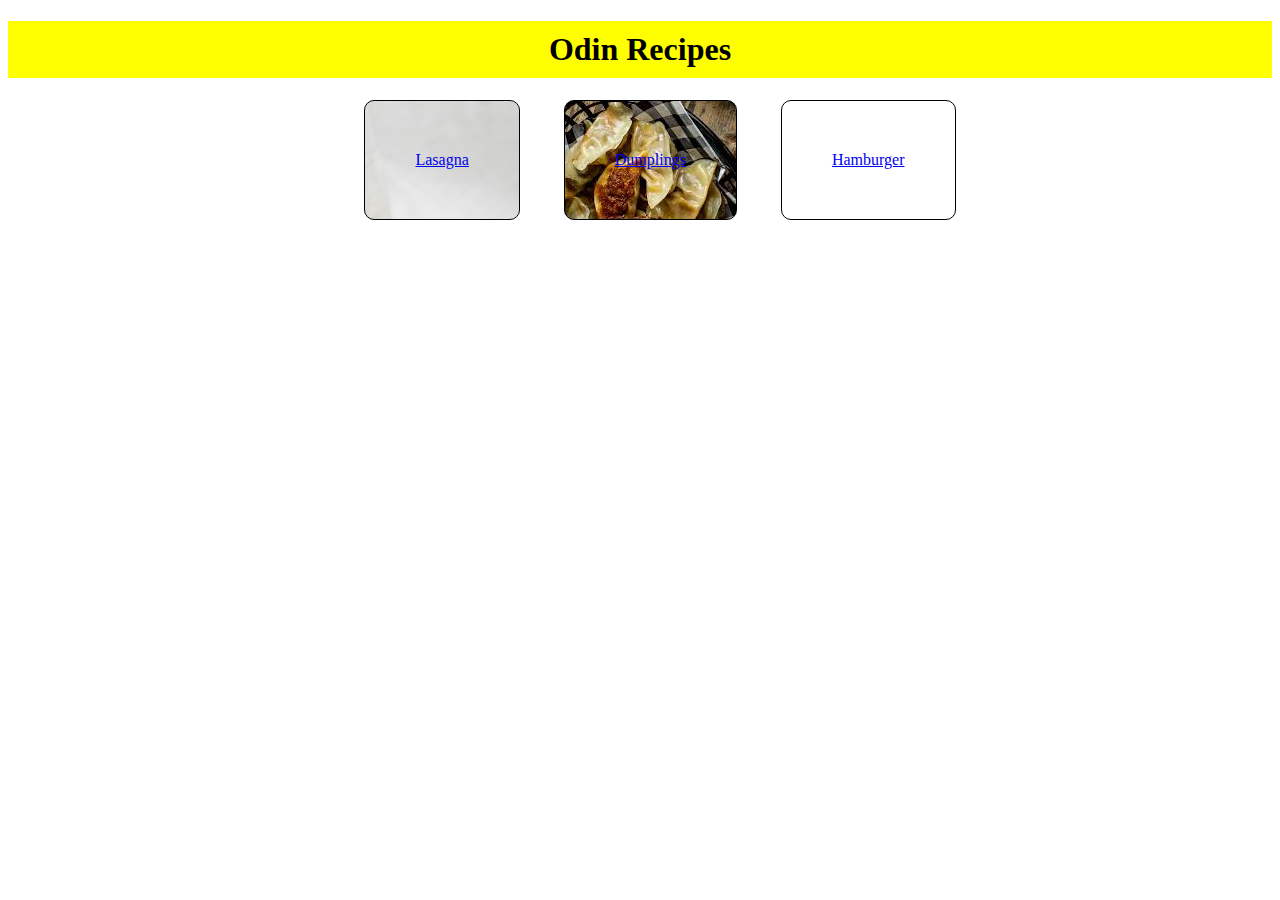
<file: index.html>
<!DOCTYPE html>
<html lang="en">
    <head>
        <meta charset="UTF-8">
        <title>Odin Recipes</title>
        <link rel="stylesheet" href="style.css">
    </head>

    <body>
        <h1> Odin Recipes</h1>

        <ul>
            <li class="Lasagna"><a href="recipes/lasagna.html">Lasagna</a></li>
            <li class="Dumplings"><a href="recipes/Dumplings.html">Dumplings</a></li>
            <li class="Hamburger"><a href="recipes/Hamburger.html">Hamburger</a></li>
        </ul>
    </body>
    

</html>
</file>
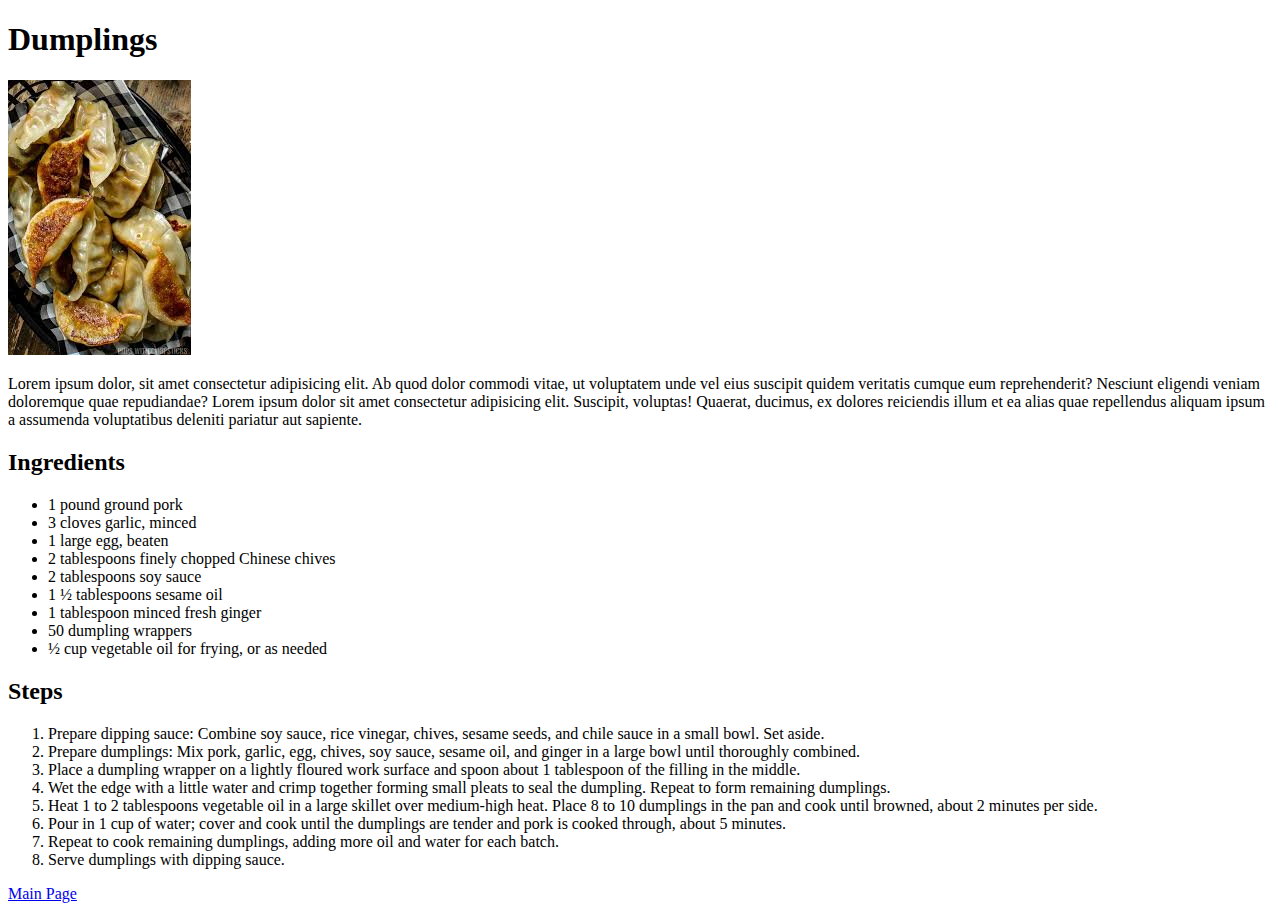
<file: recipes/Dumplings.html>
<!DOCTYPE html>
<html>
	<head>
		<meta charset="UTF-8">
		<title>Dumplingz</title>
	</head>
	
	<body>
		<h1>Dumplings</h1>
		<img src="../pictures/dumplings.jpeg" alt="dumplings">
		<p>Lorem ipsum dolor, sit amet consectetur adipisicing elit. Ab quod dolor commodi vitae, ut voluptatem unde vel eius suscipit quidem veritatis cumque eum reprehenderit? Nesciunt eligendi veniam doloremque quae repudiandae?	Lorem ipsum dolor sit amet consectetur adipisicing elit. Suscipit, voluptas! Quaerat, ducimus, ex dolores reiciendis illum et ea alias quae repellendus aliquam ipsum a assumenda voluptatibus deleniti pariatur aut sapiente.</p>

		<h2>Ingredients</h2>
		
		<ul>
			<li>1 pound ground pork</li>
			<li>3 cloves garlic, minced</li>
			<li>1 large egg, beaten</li>
			<li>2 tablespoons finely chopped Chinese chives</li>
			<li>2 tablespoons soy sauce</li>
			<li>1 ½ tablespoons sesame oil</li>
			<li>1 tablespoon minced fresh ginger</li>
			<li>50 dumpling wrappers</li>
			<li>½ cup vegetable oil for frying, or as needed</li>
		</ul>

		<h2>Steps</h2>

		<ol>
			<li>Prepare dipping sauce: Combine soy sauce, rice vinegar, chives, sesame seeds, and chile sauce in a small bowl. Set aside.</li>
			<li>Prepare dumplings: Mix pork, garlic, egg, chives, soy sauce, sesame oil, and ginger in a large bowl until thoroughly combined.</li>
			<li>Place a dumpling wrapper on a lightly floured work surface and spoon about 1 tablespoon of the filling in the middle.</li>
			<li>Wet the edge with a little water and crimp together forming small pleats to seal the dumpling. Repeat to form remaining dumplings.</li>
			<li>Heat 1 to 2 tablespoons vegetable oil in a large skillet over medium-high heat. Place 8 to 10 dumplings in the pan and cook until browned, about 2 minutes per side.</li>
			<li>Pour in 1 cup of water; cover and cook until the dumplings are tender and pork is cooked through, about 5 minutes.</li>
			<li>Repeat to cook remaining dumplings, adding more oil and water for each batch.</li>
			<li>Serve dumplings with dipping sauce.</li>
		</ol>
		
		<a href="../index.html">Main Page</a>
	</body>
</html>
</file>
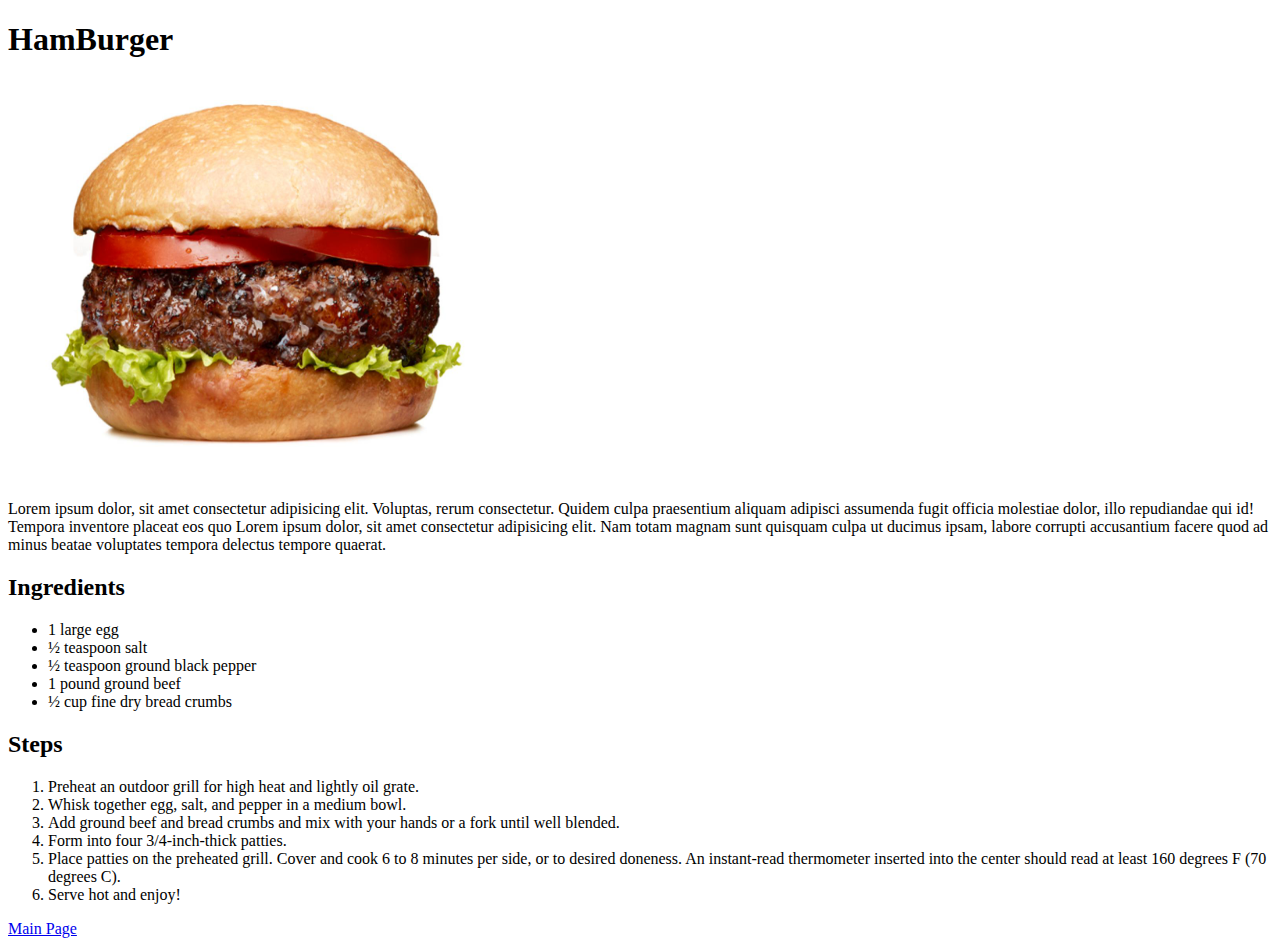
<file: recipes/Hamburger.html>
<!DOCTYPE html>
<html>
	<head>
		<meta charset="UTF-8">
		<title>HamBurger</title>
	</head>
	
	<body>
		<h1>HamBurger</h1>
		<img src="../pictures/hamburger.jpeg" alt="Juicy Burger" height="400" width="500">
		<p>Lorem ipsum dolor, sit amet consectetur adipisicing elit. Voluptas, rerum consectetur. Quidem culpa praesentium aliquam adipisci assumenda fugit officia molestiae dolor, illo repudiandae qui id! Tempora inventore placeat eos quo Lorem ipsum dolor, sit amet consectetur adipisicing elit. Nam totam magnam sunt quisquam culpa ut ducimus ipsam, labore corrupti accusantium facere quod ad minus beatae voluptates tempora delectus tempore quaerat.</p>

		<h2>Ingredients</h2>
		
		<ul>
			<li>1 large egg</li>
			<li>½ teaspoon salt</li>
			<li>½ teaspoon ground black pepper</li>
			<li>1 pound ground beef</li>
			<li>½ cup fine dry bread crumbs</li>

		</ul>

		<h2>Steps</h2>

		<ol>
			<li>Preheat an outdoor grill for high heat and lightly oil grate.</li>
			<li>Whisk together egg, salt, and pepper in a medium bowl.</li>
			<li>Add ground beef and bread crumbs and mix with your hands or a fork until well blended.</li>
			<li>Form into four 3/4-inch-thick patties.</li>
			<li>Place patties on the preheated grill. Cover and cook 6 to 8 minutes per side, or to desired doneness. An instant-read thermometer inserted into the center should read at least 160 degrees F (70 degrees C).</li>
			<li>Serve hot and enjoy!</li>
		</ol>
		
		<a href="../index.html">Main Page</a>
	</body>
</html>
</file>
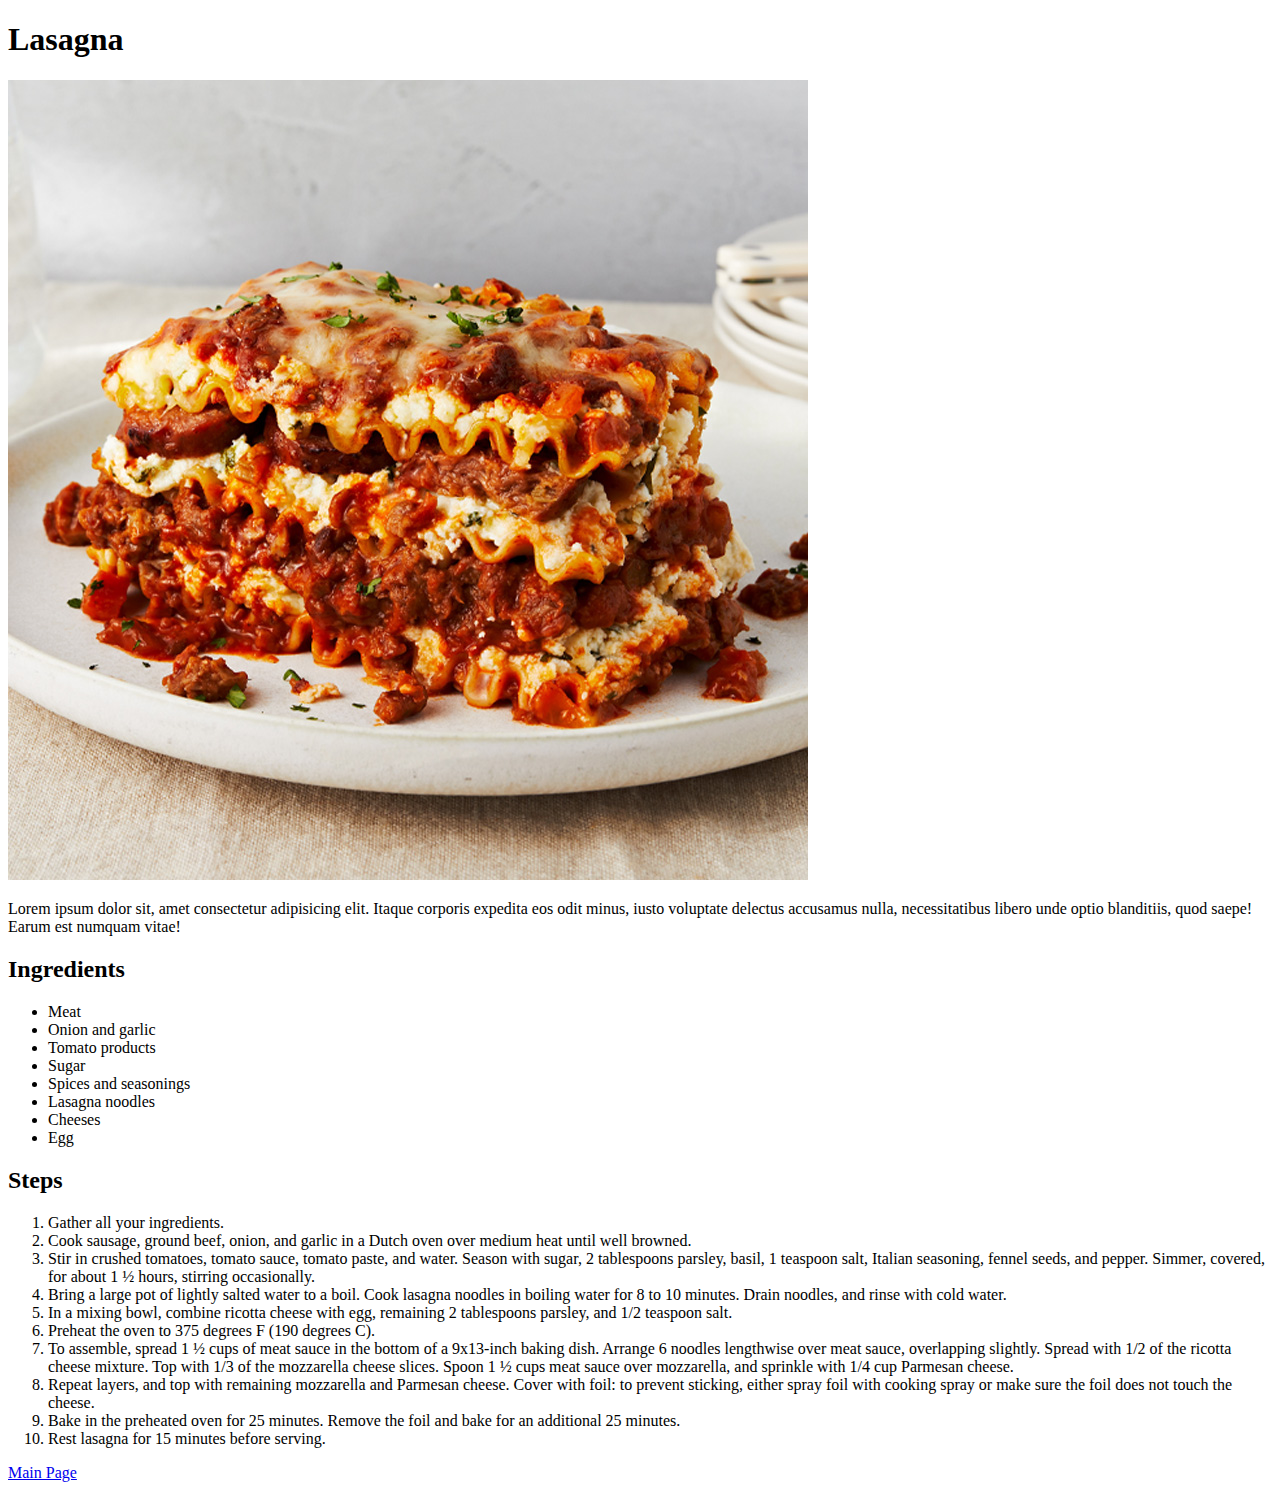
<file: recipes/lasagna.html>
<!DOCTYPE html>
<html lang="en">
	<head>
		<meta charset="UTF-8">
		<title>Lasagna</title>
	</head>

	<body>
		<h1>Lasagna</h1>
		<img src="../pictures/lasagna.jpg" alt="Picture of lasagna">

		<p>Lorem ipsum dolor sit, amet consectetur adipisicing elit. Itaque corporis expedita eos odit minus, iusto voluptate delectus accusamus nulla, necessitatibus libero unde optio blanditiis, quod saepe! Earum est numquam vitae!</p>

		<h2>Ingredients</h2>
			<ul>
				<li>Meat</li>
				<li>Onion and garlic</li>
				<li>Tomato products</li>
				<li>Sugar</li>
				<li>Spices and seasonings</li>
				<li>Lasagna noodles</li>
				<li>Cheeses</li>
				<li>Egg</li>
			</ul>

		<h2>Steps</h2>
			<ol>
				<li>Gather all your ingredients.</li>
				<li>Cook sausage, ground beef, onion, and garlic in a Dutch oven over medium heat until well browned.</li>
				<li>Stir in crushed tomatoes, tomato sauce, tomato paste, and water. Season with sugar, 2 tablespoons parsley, basil, 1 teaspoon salt, Italian seasoning, fennel seeds, and pepper. Simmer, covered, for about 1 ½ hours, stirring occasionally.</li>
				<li>Bring a large pot of lightly salted water to a boil. Cook lasagna noodles in boiling water for 8 to 10 minutes. Drain noodles, and rinse with cold water.</li>
				<li>In a mixing bowl, combine ricotta cheese with egg, remaining 2 tablespoons parsley, and 1/2 teaspoon salt.</li>
				<li>Preheat the oven to 375 degrees F (190 degrees C).</li>
				<li>To assemble, spread 1 ½ cups of meat sauce in the bottom of a 9x13-inch baking dish. Arrange 6 noodles lengthwise over meat sauce, overlapping slightly. Spread with 1/2 of the ricotta cheese mixture. Top with 1/3 of the mozzarella cheese slices. Spoon 1 ½ cups meat sauce over mozzarella, and sprinkle with 1/4 cup Parmesan cheese.</li>
				<li>Repeat layers, and top with remaining mozzarella and Parmesan cheese. Cover with foil: to prevent sticking, either spray foil with cooking spray or make sure the foil does not touch the cheese.</li>
				<li>Bake in the preheated oven for 25 minutes. Remove the foil and bake for an additional 25 minutes.</li>
				<li>Rest lasagna for 15 minutes before serving.</li>
			</ol>

		<a href="../index.html">Main Page</a>

	</body>
</html>
</file>
<file: style.css>
/* * {
    outline: 2px solid red;
}
*/
body{
    text-align: center;
    
}

h1{
    background: yellow;
    padding: 10px 50px;
}

li{
    display: inline-block;
    margin: 0px 20px;
    padding: 50px;
    border: 1px solid black;
    border-radius: 10px;
    border-color: black;
}

.Lasagna {
    background-image: url("pictures/lasagna.jpg")
    
}
.Dumplings {
    background-image: url("pictures/dumplings.jpeg")
}

.Hamburger {  
    background-image: url("pictures/hamburger.jpeg")
}
</file>
